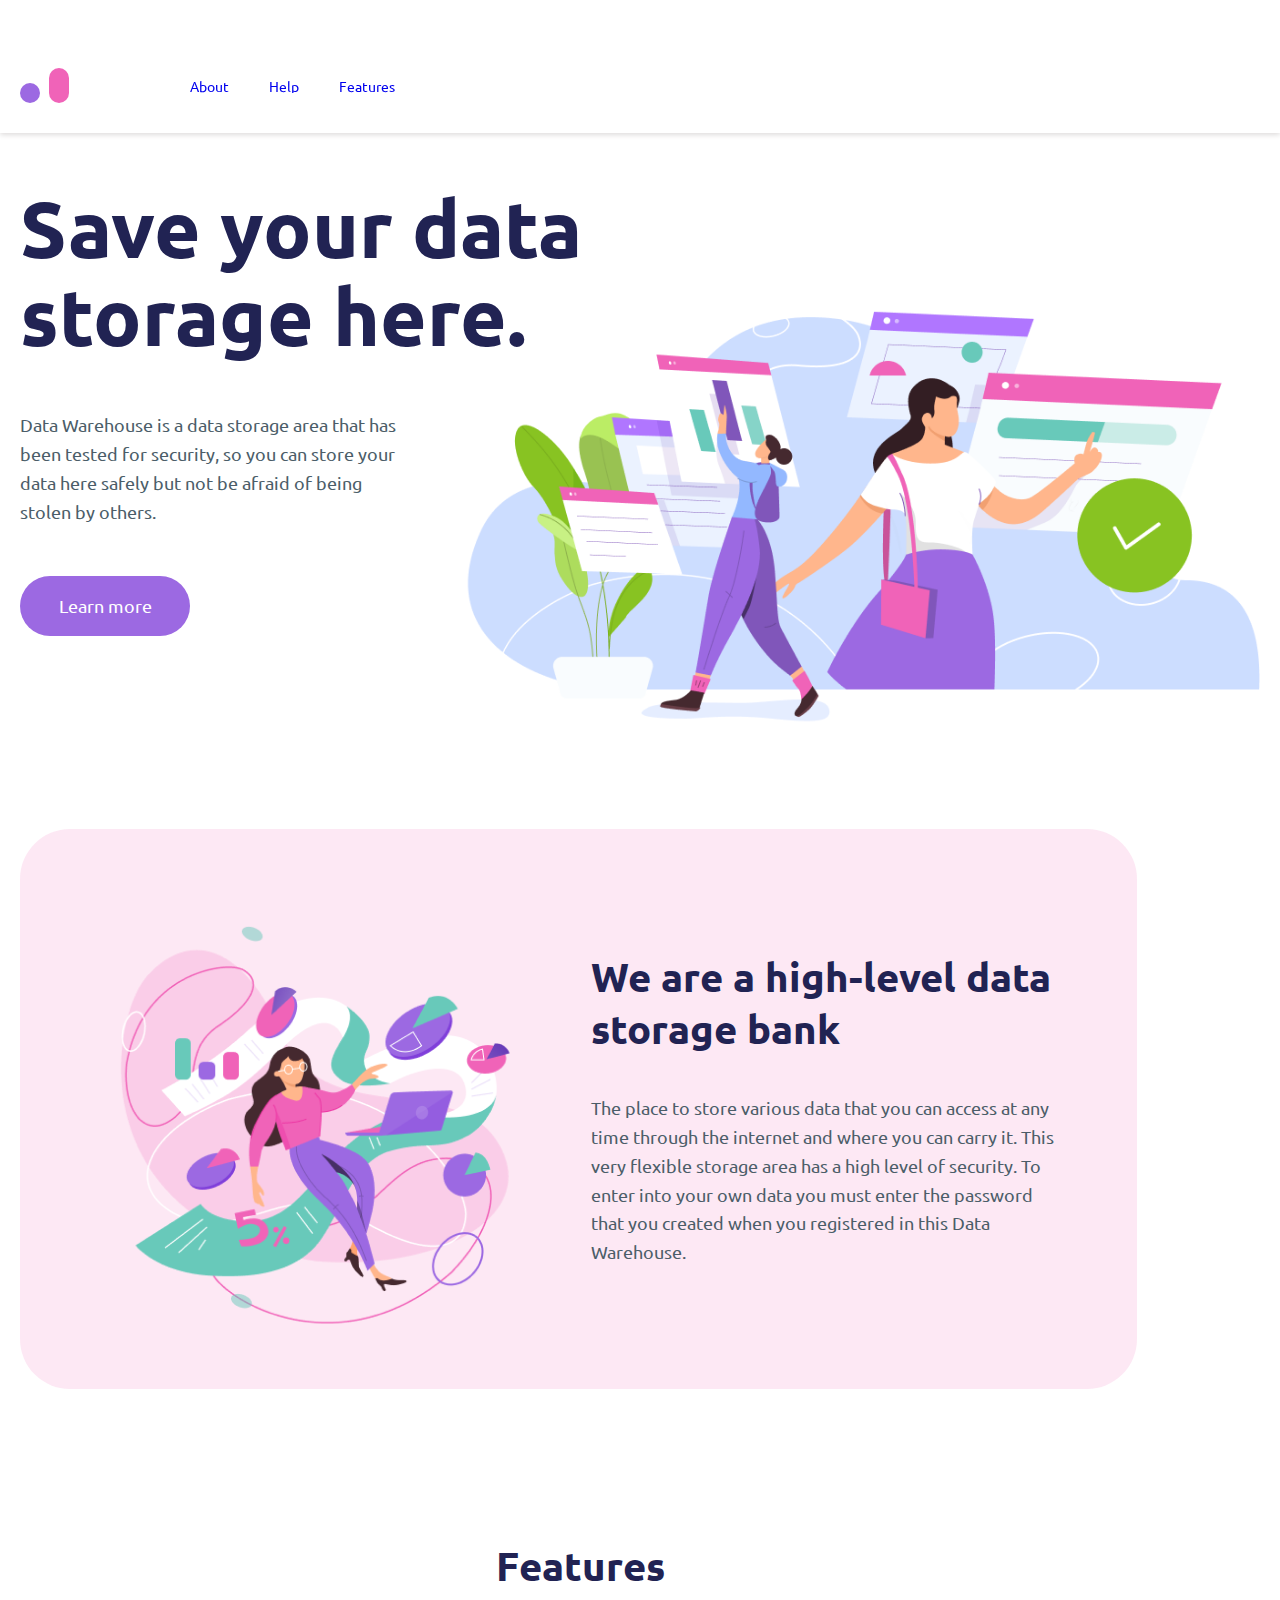
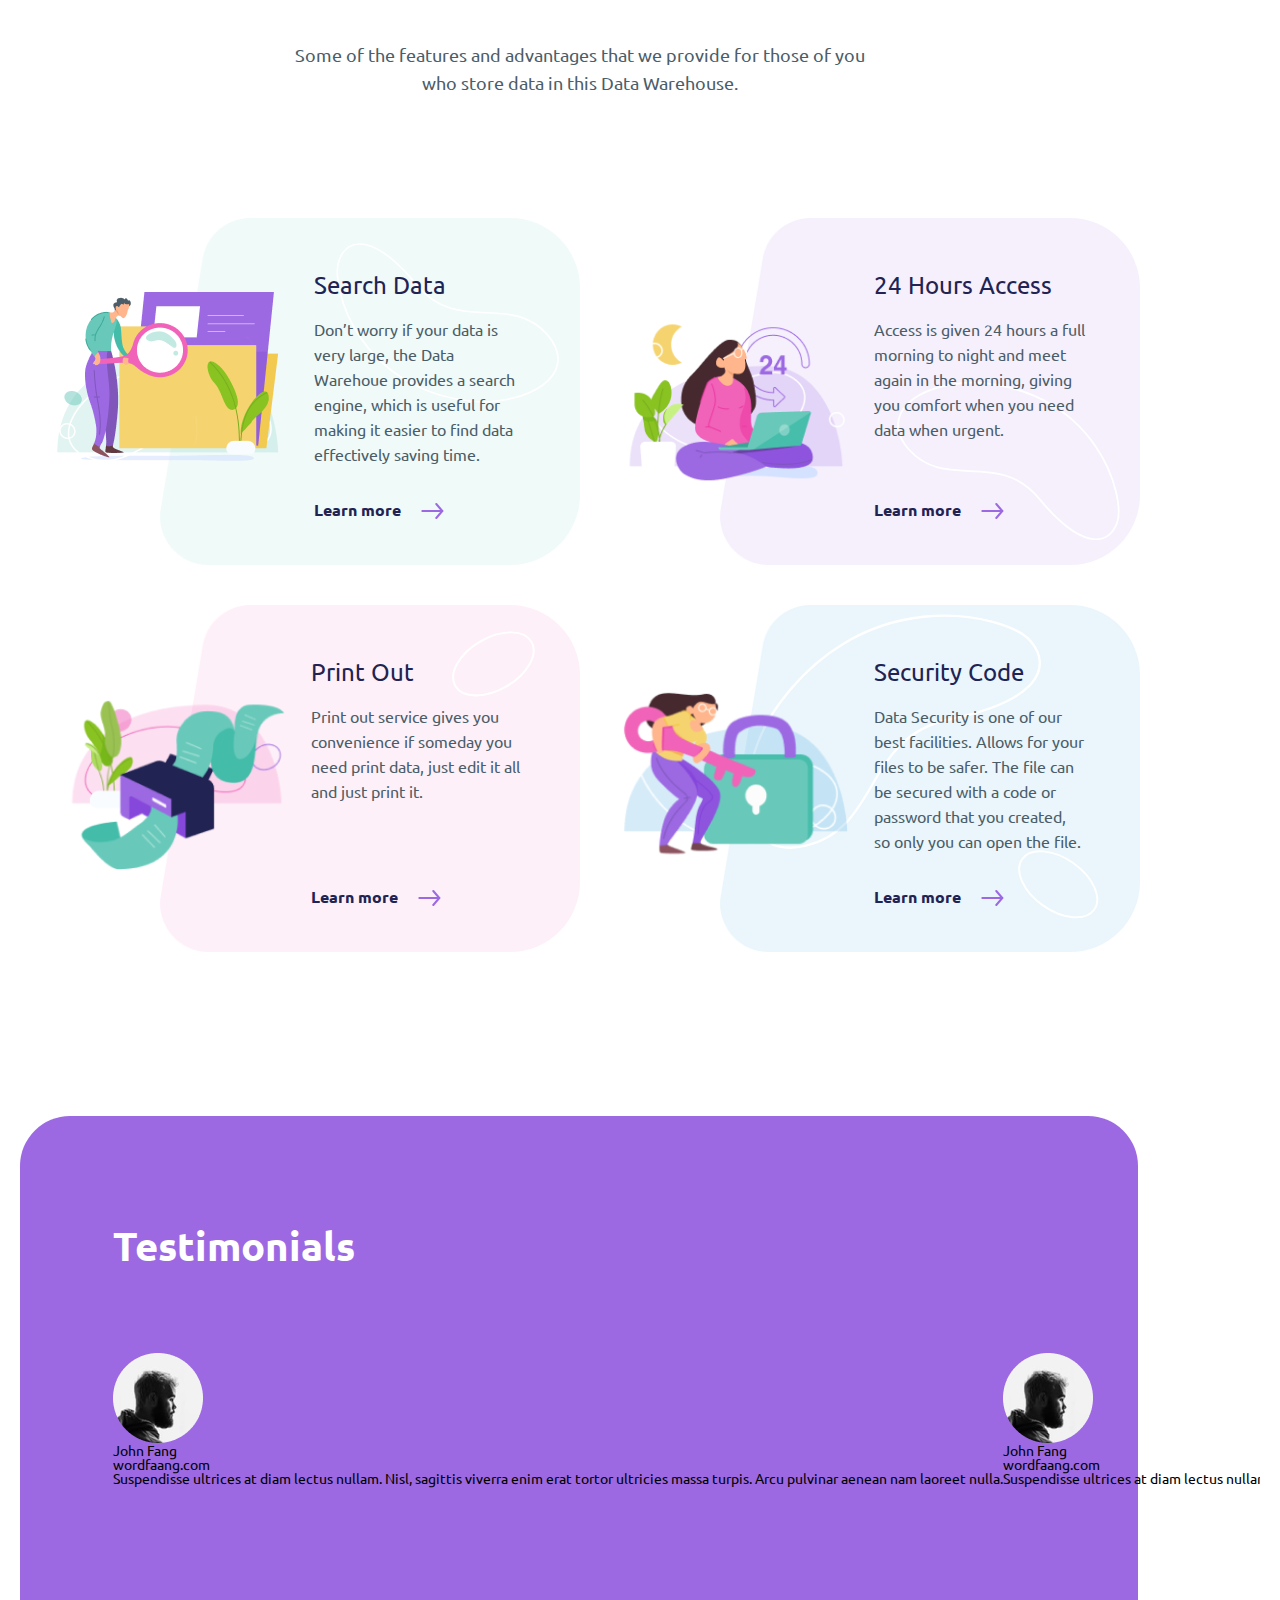
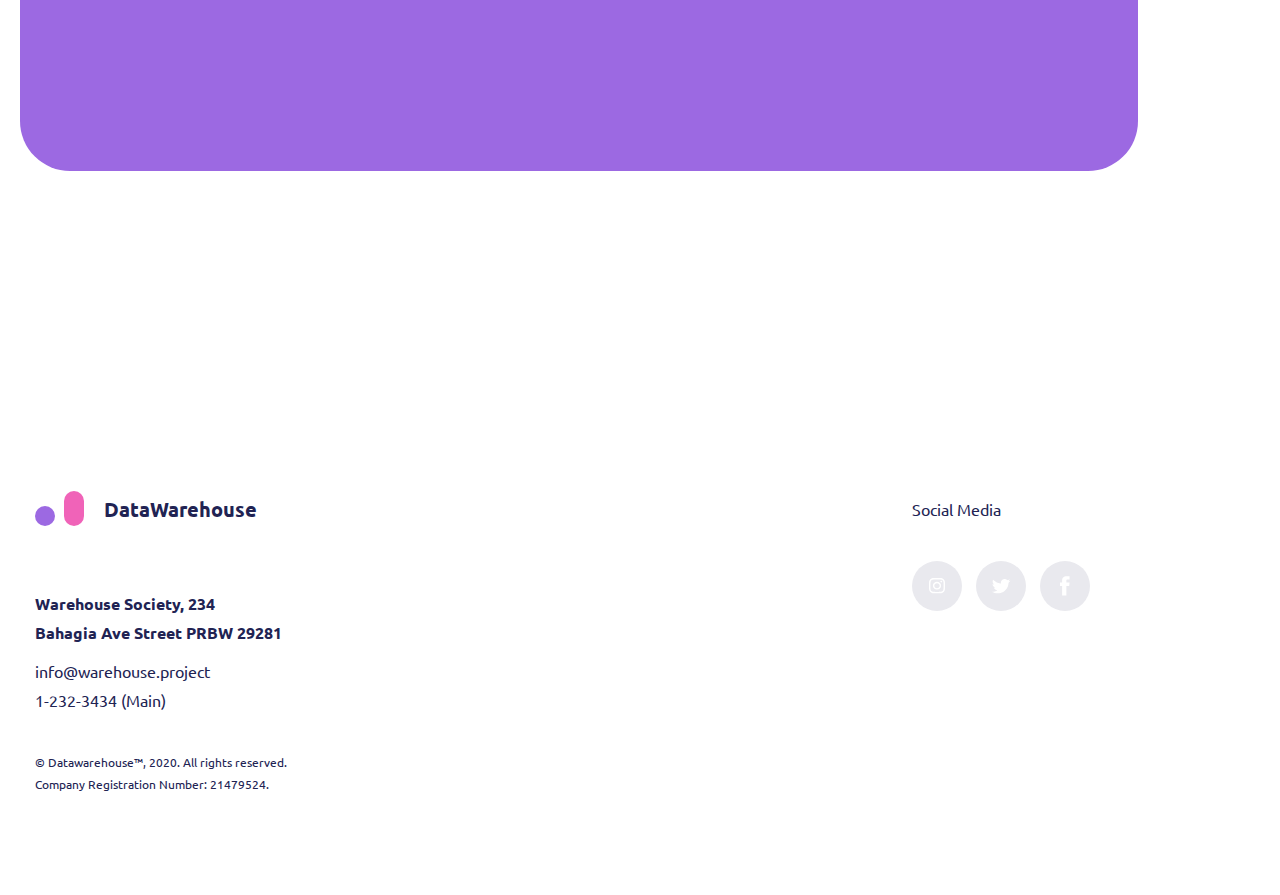
<file: index.html>
<!DOCTYPE html>
<html lang="en">
<head>
    <meta charset="UTF-8"/>
    <meta http-equiv="X-UA-Compatible" content="IE=edge"/>
    <meta name="viewport" content="width=device-width, initial-scale=1.0"/>
    <meta
            name="description"
            content="Data Warehouse is a data storage area that has been
    tested for security, so you can store your data here
    safely but not be afraid of being stolen by others."
    />
    <meta
            name="keyword"
            content="warehouse, save, data, security, storage, area"
    />
    <link rel="stylesheet" href="styles/index.css"/>
    <title>Warehouse - Save your data storage here.</title>
</head>
<body>
<header class="header">
    <div class="header__sticky-container">
        <div class="container">
            <nav class="navigation">
                <svg
                        class="navigation__logo"
                        viewBox="0 0 49 35"
                        fill="none"
                        xmlns="http://www.w3.org/2000/svg"
                >
                    <rect y="15" width="20" height="20" rx="10" fill="#9C69E2"/>
                    <rect x="29" width="20" height="35" rx="10" fill="#F063B8"/>
                </svg>
                <button class="navigation__btn" aria-label="open menu">
                    <svg xmlns="http://www.w3.org/2000/svg" viewBox="0 0 75 75">
                        <rect x="1" y="1" width="70" height="70" rx="15" fill="none" stroke="#000" stroke-width="3"/>
                        <line y1="21" y2="21" x1="15" x2="60" stroke="#000" stroke-width="5"/>
                        <line y1="35" y2="35" x1="15" x2="60" stroke="#000" stroke-width="5"/>
                        <line y1="50" y2="50" x1="15" x2="60" stroke="#000" stroke-width="5"/>
                    </svg>
                </button>
                <ul class="navigation__list">
                    <li class="navigation__item">
                        <a
                                class="navigation__item-link"
                                href="#about"
                                aria-label="go to information about us">About</a
                        >
                    </li>
                    <li class="navigation__item">
                        <a
                                class="navigation__item-link"
                                href="#help"
                                aria-label="go to help page"
                        >Help</a
                        >
                    </li>
                    <li class="navigation__item">
                        <a
                                class="navigation__item-link"
                                href="#features"
                                aria-label="go to features"
                        >Features</a
                        >
                    </li>
                </ul>
            </nav>
        </div>
    </div>
</header>
<main class="content container">
    <section class="save-data" id="about">
        <div class="save-data__container">
            <h1 class="save-data__header">Save your data storage here.</h1>
            <p class="save-data__pgraph">
                Data Warehouse is a data storage area that has been tested for
                security, so you can store your data here safely but not be afraid
                of being stolen by others.
            </p>
            <a
                    class="save-data__link"
                    href="#features"
                    aria-label="Learn more and go to features"
            >Learn more</a
            >
        </div>
    </section>

    <section class="storage-bank">
        <div class="storage-bank__container">
            <div class="storage-bank__content">
                <div class="storage-bank__picture">
                    <img
                            class="storage-bank__img"
                            src="img/image2.png"
                            alt="imageHEHE"
                    />
                </div>
                <div class="storage-bank__text">
                    <h3 class="storage-bank__header">
                        We are a high-level data storage bank
                    </h3>
                    <p class="storage-bank__pgraph">
                        The place to store various data that you can access at any time
                        through the internet and where you can carry it. This very
                        flexible storage area has a high level of security. To enter
                        into your own data you must enter the password that you created
                        when you registered in this Data Warehouse.
                    </p>
                </div>
            </div>
        </div>
    </section>

    <section class="features" id="features">
        <div class="features__container">
            <div class="features__content">
                <h2 class="features__main-header">Features</h2>
                <p class="features__main-pgraph">
                    Some of the features and advantages that we provide for those of
                    you who store data in this Data Warehouse.
                </p>
                <div class="features__items">
                    <div class="features__item">
                        <div class="features-cont__img">
                            <img class="features__img" src="img/image31.png" alt=""/>
                        </div>
                        <div class="features__text">
                            <p class="features__small-header">Search Data</p>
                            <p class="features__pgraph">
                                Don’t worry if your data is very large, the Data Warehoue
                                provides a search engine, which is useful for making it
                                easier to find data effectively saving time.
                            </p>
                            <a
                                    class="features__learn"
                                    href="https://developer.mozilla.org/ru/docs/Web/JavaScript"
                                    target="_blank"
                                    aria-label="Learn more about Search Data"
                            >
                                Learn more
                            </a>
                        </div>
                        <img
                                class="features__back-first"
                                src="img/Vector 56.svg"
                                alt=""
                        />
                    </div>
                    <div class="features__item">
                        <div class="features-cont__img">
                            <img class="features__img" src="img/image32.png" alt=""/>
                        </div>
                        <div class="features__text">
                            <p class="features__small-header">24 Hours Access</p>
                            <p class="features__pgraph">
                                Access is given 24 hours a full morning to night and meet
                                again in the morning, giving you comfort when you need data
                                when urgent.
                            </p>
                            <a
                                    class="features__learn"
                                    href="https://developer.mozilla.org/ru/docs/Web/JavaScript"
                                    target="_blank"
                                    aria-label="Learn more about 24 Hours Access"
                            >
                                Learn more
                            </a>
                        </div>
                        <img
                                class="features__back-sec"
                                src="img/Vector 56.svg"
                                alt=""
                        />
                    </div>
                    <div class="features__item">
                        <div class="features-cont__img">
                            <img class="features__img" src="img/image33.png" alt=""/>
                        </div>
                        <div class="features__text">
                            <p class="features__small-header">Print Out</p>
                            <p class="features__pgraph">
                                Print out service gives you convenience if someday you need
                                print data, just edit it all and just print it.
                            </p>
                            <a
                                    class="features__learn"
                                    href="https://developer.mozilla.org/ru/docs/Web/JavaScript"
                                    target="_blank"
                                    aria-label="Learn more about Print Out"
                            >
                                Learn more
                            </a>
                        </div>
                        <img
                                class="features__back-third"
                                src="img/Ellipse 61.svg"
                                alt=""
                        />
                    </div>
                    <div class="features__item">
                        <div class="features-cont__img">
                            <img class="features__img" src="img/image34.png" alt=""/>
                        </div>
                        <div class="features__text">
                            <p class="features__small-header">Security Code</p>
                            <p class="features__pgraph">
                                Data Security is one of our best facilities. Allows for your
                                files to be safer. The file can be secured with a code or
                                password that you created, so only you can open the file.
                            </p>
                            <a
                                    class="features__learn"
                                    href="https://developer.mozilla.org/ru/docs/Web/JavaScript"
                                    target="_blank"
                                    aria-label="Learn more about Security Code"
                            >
                                Learn more
                            </a>
                        </div>
                        <img
                                class="features__back-fourth1"
                                src="img/Vector 56.svg"
                                alt=""
                        />
                        <img
                                class="features__back-fourth2"
                                src="img/Ellipse 61.svg"
                                alt=""
                        />
                    </div>
                </div>
            </div>
        </div>
    </section>

    <section class="testiomials">
        <div class="testimonials__container">
            <div class="testiomials__content">
                <h2 class="testiomials__header">Testimonials</h2>
                <div class="slider">
                    <div class="slider__container">
                        <div class="slider__content">
                            <div class="slider__item slider__item--active testimonial-item">
                                <div class="testimonial-item__photo">
                                    <img class="testimonial-item__img" src="img/photo1.png" alt=""/>
                                </div>
                                <div class="testimonial-item__info">
                                    <p class="testimonial-item__name">John Fang</p>
                                    <p class="testimonial-item__profession">wordfaang.com</p>
                                    <p class="testimonial-item__text">
                                        Suspendisse ultrices at diam lectus nullam. Nisl, sagittis
                                        viverra enim erat tortor ultricies massa turpis. Arcu
                                        pulvinar aenean nam laoreet nulla.
                                    </p>
                                </div>
                            </div>
                            <div class="slider__item testimonial-item">
                                <div class="testimonial-item__photo">
                                    <img class="testimonial-item__img" src="img/photo1.png" alt=""/>
                                </div>
                                <div class="testimonial-item__info">
                                    <p class="testimonial-item__name">John Fang</p>
                                    <p class="testimonial-item__profession">wordfaang.com</p>
                                    <p class="testimonial-item__text">
                                        Suspendisse ultrices at diam lectus nullam. Nisl, sagittis
                                        viverra enim erat tortor ultricies massa turpis. Arcu
                                        pulvinar aenean nam laoreet nulla.
                                    </p>
                                </div>
                            </div>
                            <div class="slider__item testimonial-item">
                                <div class="testimonial-item__photo">
                                    <img class="testimonial-item__img" src="img/photo1.png" alt=""/>
                                </div>
                                <div class="testimonial-item__info">
                                    <p class="testimonial-item__name">John Fang</p>
                                    <p class="testimonial-item__profession">wordfaang.com</p>
                                    <p class="testimonial-item__text">
                                        Suspendisse ultrices at diam lectus nullam. Nisl, sagittis
                                        viverra enim erat tortor ultricies massa turpis. Arcu
                                        pulvinar aenean nam laoreet nulla.
                                    </p>
                                </div>
                            </div>
                            <div class="slider__item testimonial-item">
                                <div class="testimonial-item__photo">
                                    <img class="testimonial-item__img" src="img/photo1.png" alt=""/>
                                </div>
                                <div class="testimonial-item__info">
                                    <p class="testimonial-item__name">John Fang</p>
                                    <p class="testimonial-item__profession">wordfaang.com</p>
                                    <p class="testimonial-item__text">
                                        Suspendisse ultrices at diam lectus nullam. Nisl, sagittis
                                        viverra enim erat tortor ultricies massa turpis. Arcu
                                        pulvinar aenean nam laoreet nulla.
                                    </p>
                                </div>
                            </div>
                            <div class="slider__item testimonial-item">
                                <div class="testimonial-item__photo">
                                    <img class="testimonial-item__img" src="img/photo1.png" alt=""/>
                                </div>
                                <div class="testimonial-item__info">
                                    <p class="testimonial-item__name">John Fang</p>
                                    <p class="testimonial-item__profession">wordfaang.com</p>
                                    <p class="testimonial-item__text">
                                        Suspendisse ultrices at diam lectus nullam. Nisl, sagittis
                                        viverra enim erat tortor ultricies massa turpis. Arcu
                                        pulvinar aenean nam laoreet nulla.
                                    </p>
                                </div>
                            </div>
                        </div>
                    </div>
                    <div class="slider__navigation-container">
                        <div class="slider__pagination">
                            <button
                                    class="slider__pagination-item slider__pagination-item--active"
                                    type="button"
                            ></button>
                            <button
                                    class="slider__pagination-item"
                                    type="button"
                            ></button>
                            <button
                                    class="slider__pagination-item"
                                    type="button"
                            ></button>
                            <button
                                    class="slider__pagination-item"
                                    type="button"
                            ></button>
                            <button
                                    class="slider__pagination-item"
                                    type="button"
                            ></button>
                        </div>
                        <div class="slider__navigation-arrows">
                            <button
                                    class="slider__navigation-arrow slider__navigation-arrow--left"
                                    type="button"
                            ></button>
                            <button
                                    class="slider__navigation-arrow slider__navigation-arrow--right"
                                    type="button"
                                    disabled
                            ></button>
                        </div>
                    </div>
                </div>
            </div>
        </div>
    </section>
</main>
<footer class="container footer" id="help">
    <div class="footer__container">
        <div class="footer__content">
            <div class="footer__info info">
                <div class="info__logo footer-logo">
                    <svg
                            width="49"
                            height="35"
                            viewBox="0 0 49 35"
                            fill="none"
                            xmlns="http://www.w3.org/2000/svg"
                    >
                        <rect y="15" width="20" height="20" rx="10" fill="#9C69E2"/>
                        <rect x="29" width="20" height="35" rx="10" fill="#F063B8"/>
                    </svg>
                    <span class="footer-logo__text"> DataWarehouse </span>
                </div>
                <p class="info-adress">
                    Warehouse Society, 234
                    <br/>
                    Bahagia Ave Street PRBW 29281
                </p>
                <p class="info-contacts">
                    info@warehouse.project
                    <br/>
                    1-232-3434 (Main)
                </p>
                <p class="info-rights">
                    © Datawarehouse™, 2020. All rights reserved.
                    <br/>
                    Company Registration Number: 21479524.
                </p>
            </div>
            <div class="footer__media media">
                <p class="media__text">Social Media</p>
                <div class="media__icons social-icons">
                    <a
                            class="social-icons__item"
                            href="https://ru.wikipedia.org/wiki/Instagram"
                            target="_blank"
                            aria-label="go to our instagram account"
                    >
                        <img class="social-icons__img" src="img/insta.svg" alt=""/>
                    </a>
                    <a
                            class="social-icons__item"
                            href="https://ru.wikipedia.org/wiki/%D0%A2%D0%B2%D0%B8%D1%82%D1%82%D0%B5%D1%80"
                            target="_blank"
                            aria-label="go to our twitter account"
                    >
                        <img class="social-icons__img" src="img/twitter.svg" alt=""/>
                    </a>
                    <a
                            class="social-icons__item"
                            href="https://ru.wikipedia.org/wiki/Facebook"
                            target="_blank"
                            aria-label="go to our facebook account"
                    >
                        <img class="social-icons__img" src="img/facebook.svg" alt=""/>
                    </a>
                </div>
            </div>
        </div>
    </div>
</footer>

<script src="script.js"></script>
</body>
</html>
</file>
<file: styles/index.css>
@import "normalize.css";
@import "fonts.css";
@import "default.css";

/*common*/
@import "modules/navigation.css";
@import "modules/header.css";
@import "modules/save-data.css";
@import "modules/storage-bank.css";
@import "modules/features.css";
@import "modules/testimonials.css";
@import "modules/slider.css";
@import "modules/footer.css";
</file>
